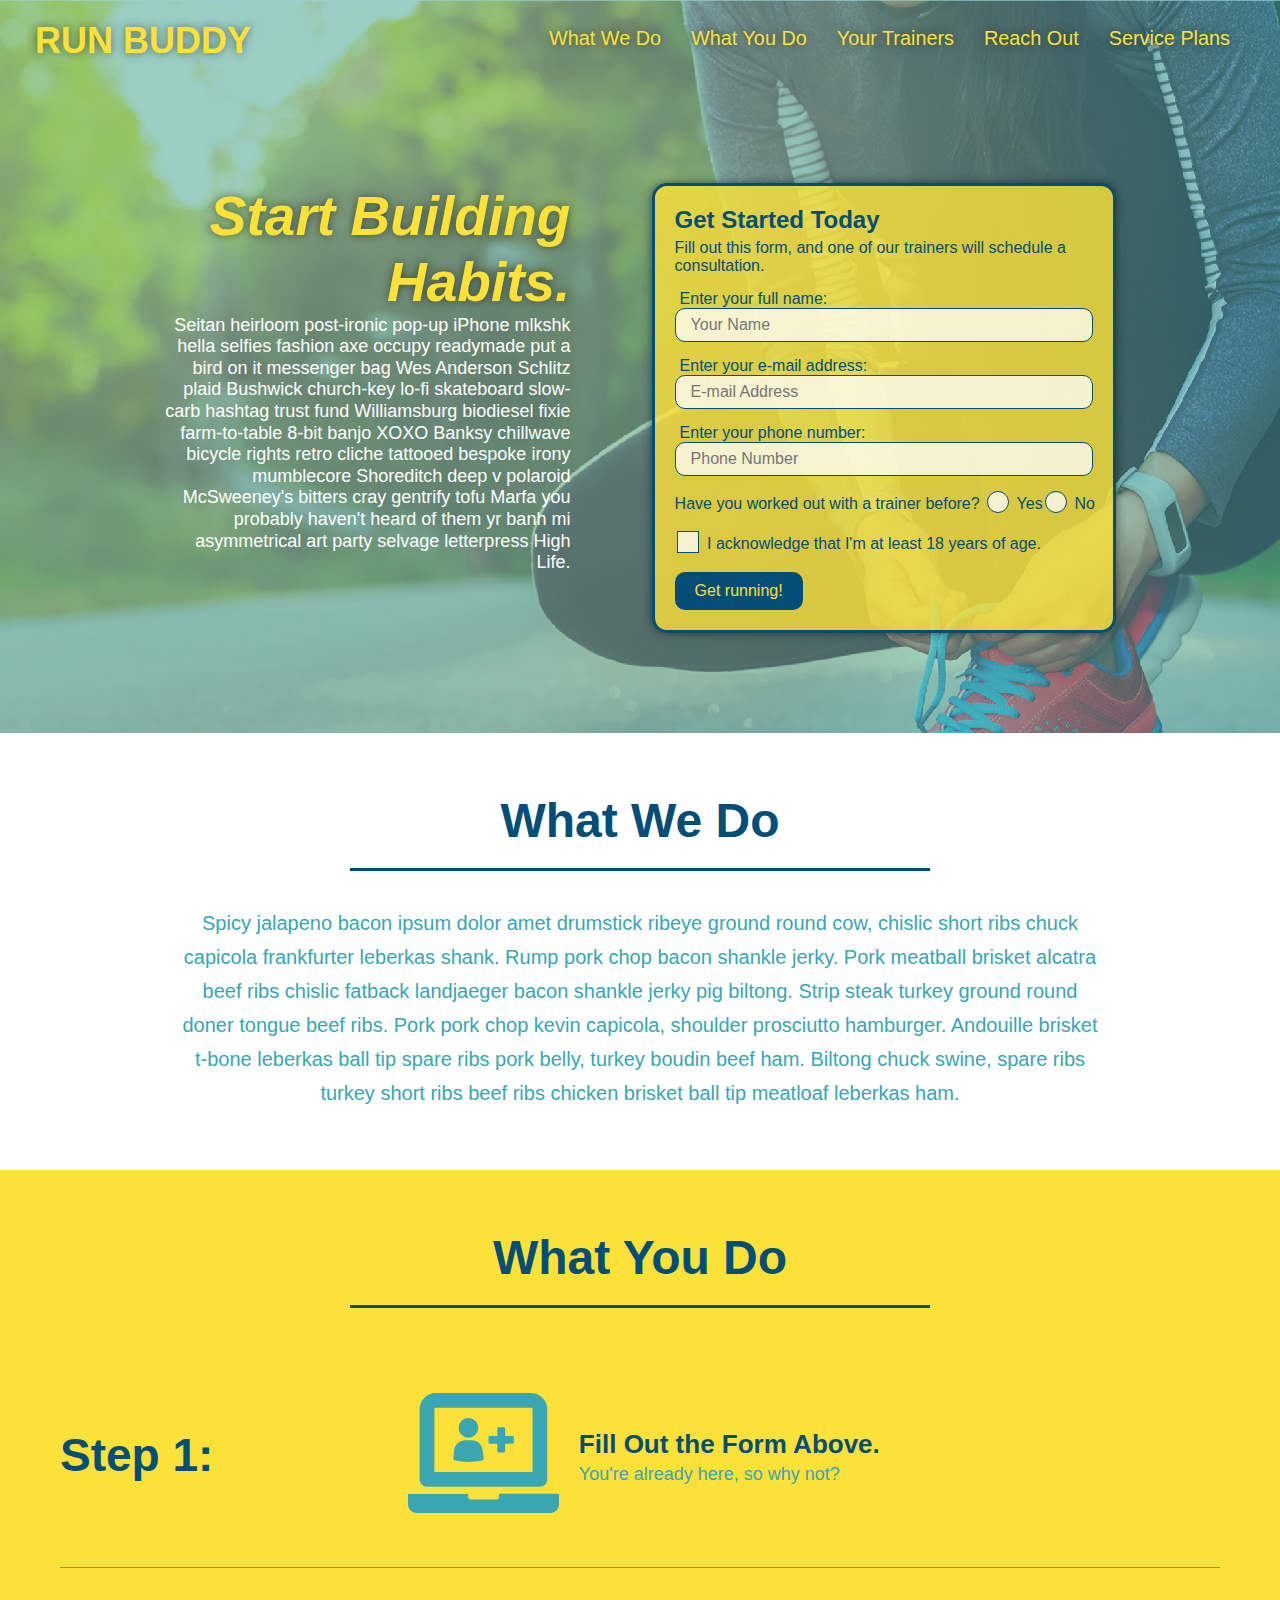
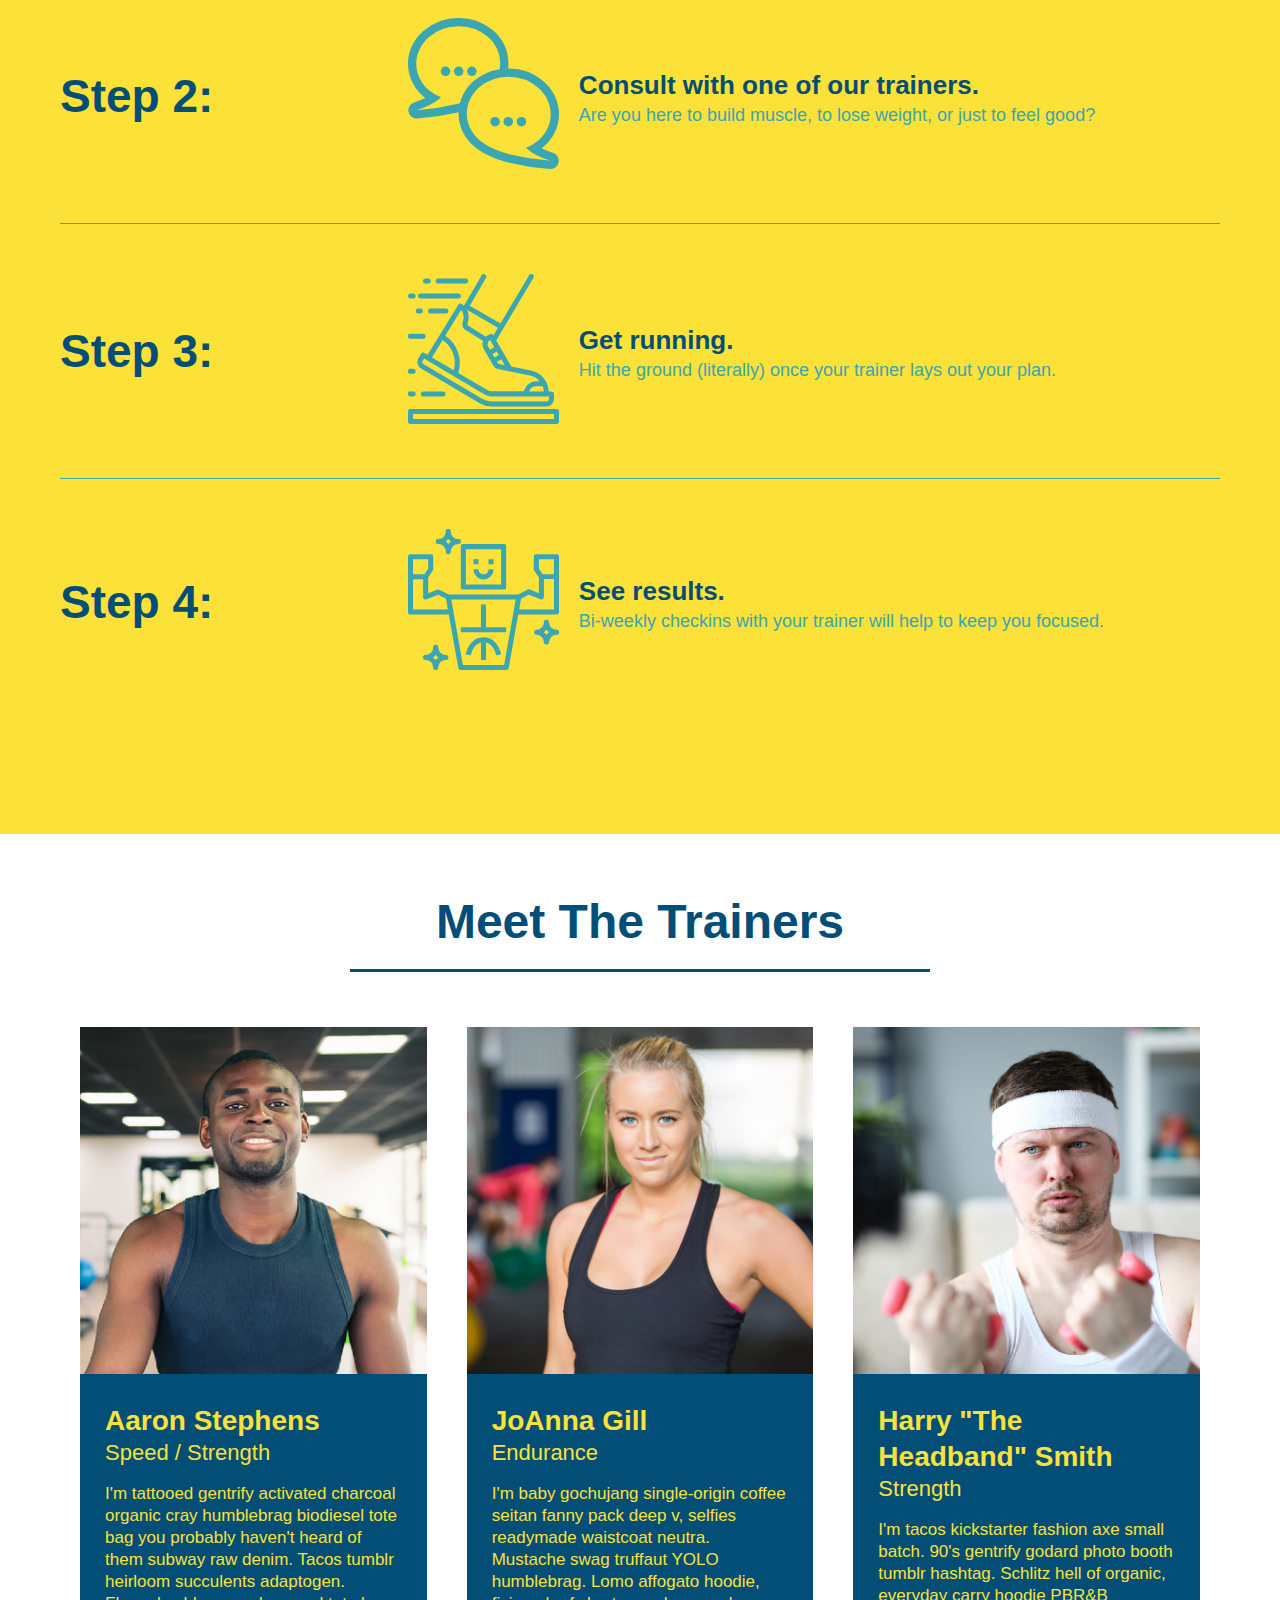
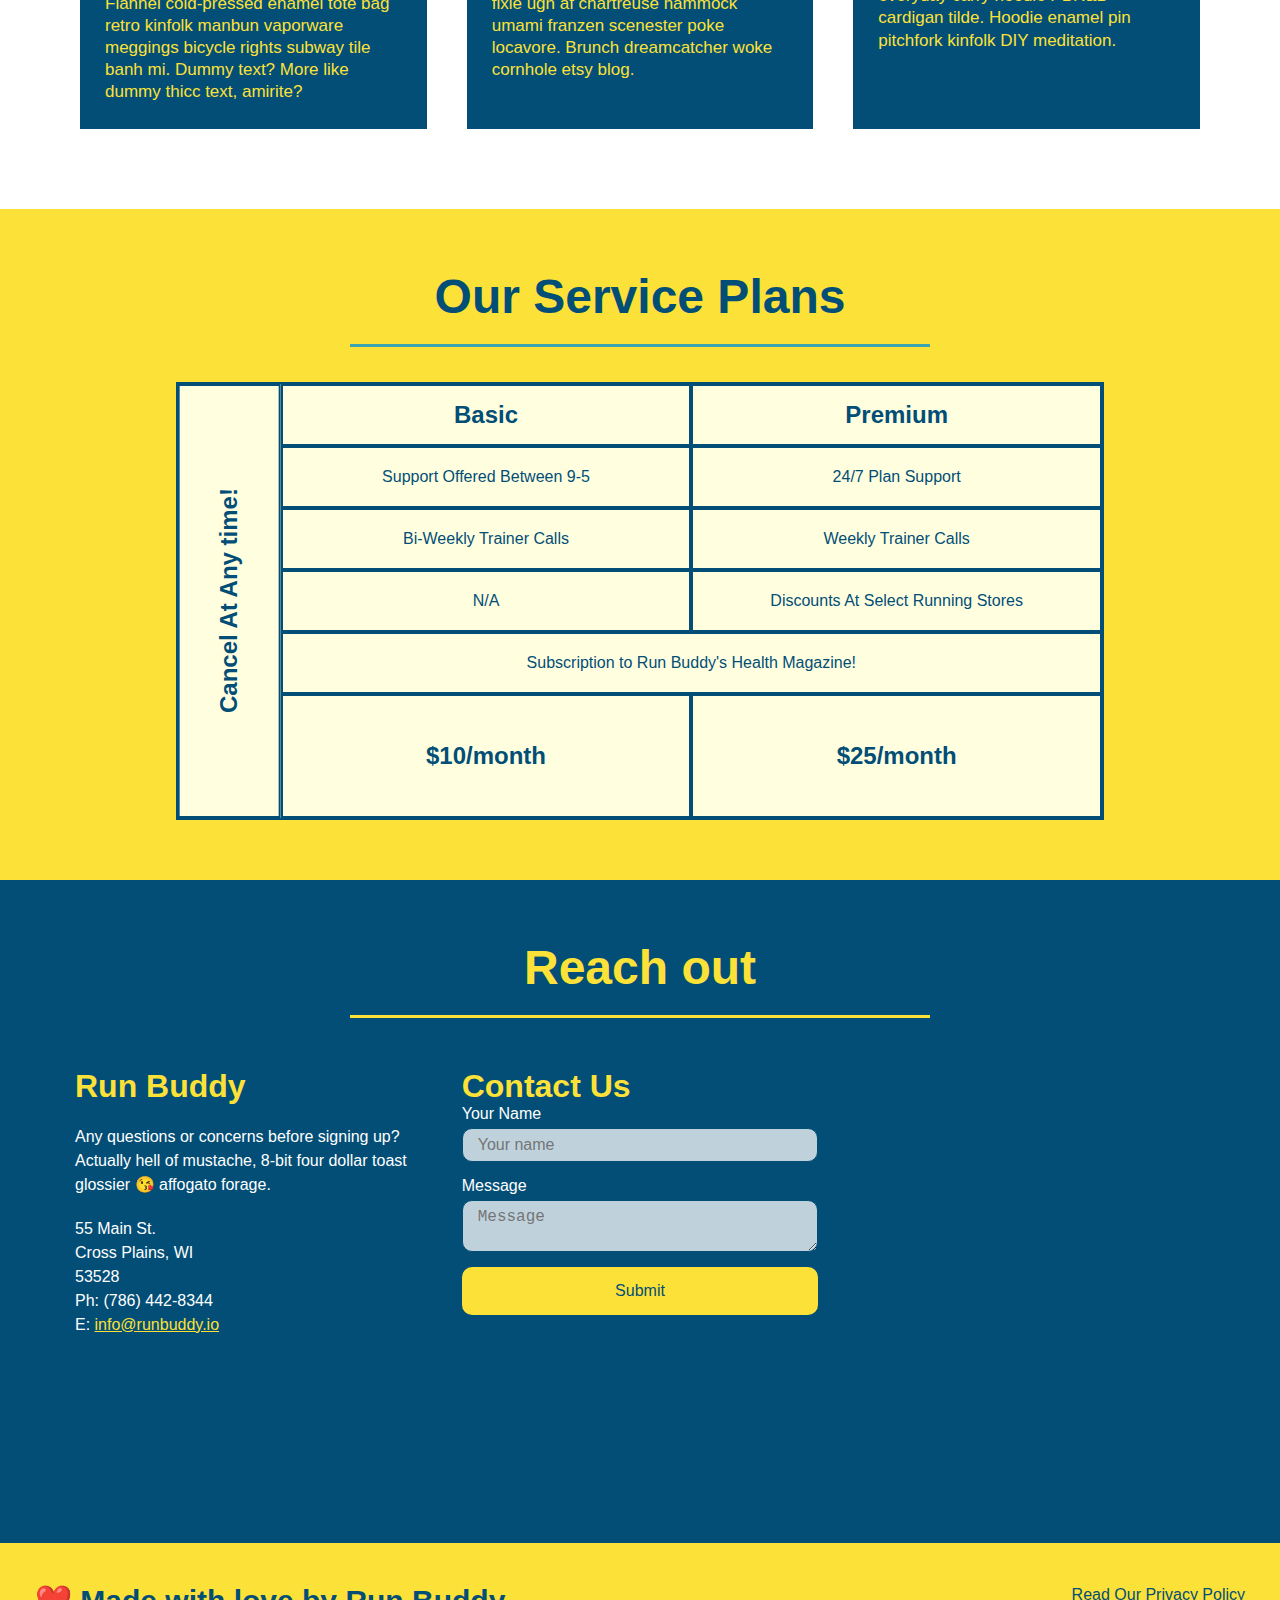
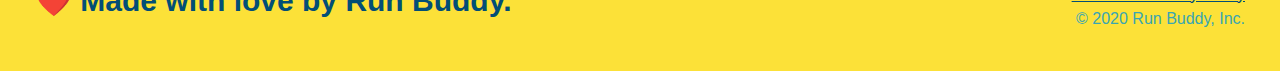
<file: index.html>
<!DOCTYPE html>
<html lang="en">
    <head>
        <meta charset="UTF-8" />
        <meta name="viewport" content="width=device-width, initial-scale=1.0" />
        <link rel="stylesheet" href="./assets/css/style.css" />
        <title>Run Buddy</title>
        
    </head>
    <body>
        <!--navigation-->
        <header>
            <h1>
                <!--removed the href to get text to appear like the example-->
                <a>RUN BUDDY</a>
            </h1>
            <nav>
                <!--unordered list element-->
                <ul>
                    <!--list item element-->
                    <li>
                    <!--Anchor elelment-->
                        <a href="#what-we-do">What We Do</a>
                    </li>
                    <li>
                        <a href="#what-you-do">What You Do</a>
                    </li>
                    <li>
                        <a href="#your-trainers">Your Trainers</a>
                    </li>
                    <li>
                        <a href="#reach-out">Reach Out</a>
                    </li>
                    <li>
                        <a href="#service-plans">Service Plans</a>
                    </li>
                </ul>
            </nav>
        </header>
        <!--hero/jumbotron-->
        <section class="hero">
            <div class="hero-cta">
                <h2>Start Building Habits.</h2>
                    <p>
                        Seitan heirloom post-ironic pop-up iPhone mlkshk hella selfies fashion axe occupy readymade put a bird on it
                        messenger bag Wes Anderson Schlitz plaid Bushwick church-key lo-fi skateboard slow-carb hashtag trust fund
                        Williamsburg biodiesel fixie farm-to-table 8-bit banjo XOXO Banksy chillwave bicycle rights retro cliche
                        tattooed bespoke irony mumblecore Shoreditch deep v polaroid McSweeney's bitters cray gentrify tofu Marfa you
                        probably haven't heard of them yr banh mi asymmetrical art party selvage letterpress High Life.
                    </p>
            </div>
            <div class="hero-form">
                <h3>Get Started Today</h3>
                <p>Fill out this form, and one of our trainers will schedule a consultation.</p>
                <form>
                    <!--webform to enter name, e-mail, and phone-->
                    <label for="name">Enter your full name:</label>
                    <input type="text" placeholder="Your Name" name="name" id="name" class="form-input" />
                    <label for="email">Enter your e-mail address:</label>
                    <input type="email" placeholder="E-mail Address" name="email" id="email" class="form-input" />
                    <label for="phone">Enter your phone number:</label>
                    <input type="tel" placeholder="Phone Number" name="phone" id="phone" class="form-input" />
                        <!--add radio buttons to confirm user's worked with a trainer or not-->
                    <p>
                        Have you worked out with a trainer before?
                        <!--adding span elements to introduce stylized CSS radio buttons-->
                        <span class="radio-wrapper">
                            <input type="radio" name="trainer-confirm" id="trainer-yes" />
                            <label for="trainer-yes">Yes</label>
                        </span>
                        <!--adding span elements to introduce stylized CSS radio buttons-->
                        <span class="radio-wrapper">
                            <input type="radio" name="trainer-confirm" id="trainer-no" />
                            <label for="trainer-no">No</label>
                        </span>
                    </p>
                        <!--add a checkbox for user to confirm age-->
                    <p>
                        <span class="checkbox-wrapper">
                            <input type="checkbox" name="age-confirm" id="confirm" />
                            <label for="confirm">I acknowledge that I'm at least 18 years of age.</label>
                        </span>
                    </p>
                    <!--add a button-->
                    <button type="submit">
                        Get running!
                    </button>
                </form>
            </div>
        </section>
        <!--"What we do" section-->
        <section id="what-we-do" class="intro">
            <!--wrap every h2 with class of "section-title" with a div of class="flex-row"-->
            <div class="flex-row">
                <h2 class="section-title primary border">What We Do</h2>
            </div>
                <div class="flex-row">   
                    <p>
                        Spicy jalapeno bacon ipsum dolor amet drumstick ribeye ground round cow, chislic short ribs chuck capicola frankfurter leberkas shank. Rump pork chop bacon shankle jerky. Pork meatball brisket alcatra beef ribs chislic fatback landjaeger bacon shankle jerky pig biltong. Strip steak turkey ground round doner tongue beef ribs. Pork pork chop kevin capicola, shoulder prosciutto hamburger. Andouille brisket t-bone leberkas ball tip spare ribs pork belly, turkey boudin beef ham. Biltong chuck swine, spare ribs turkey short ribs beef ribs chicken brisket ball tip meatloaf leberkas ham.
                    </p>
                </div>
        </section>
        <!--"What you do" section-->
        <section id="what-you-do" class="steps">
            <div class="flex-row"> 
                <h2 class="section-title secondary border">What You Do</h2>
            </div>
            <div class="step">
                <h3>Step 1:</h3>
                <div class="step-info">
                    <div class="step-img">
                        <!--XML image element-->
                        <img src="./assets/images/step-1.svg" alt="" />
                    </div>
                    <div class="step-text">
                        <h4>Fill Out the Form Above.</h4>
                        <p>You're already here, so why not?</p>
                    </div>
                </div>
            </div>

            <div class="step">
                <h3>Step 2:</h3>
                <div class="step-info">
                    <div class="step-img">
                        <img src="./assets/images/step-2.svg" alt="" />
                    </div>
                    <div class="step-text">
                        <h4>Consult with one of our trainers.</h4>
                        <p>Are you here to build muscle, to lose weight, or just to feel good?</p>
                    </div>
                </div>
            </div>
            <div class="step">
                <h3>Step 3:</h3>
                <div class="step-info">
                    <div class="step-img">
                        <img src="./assets/images/step-3.svg" alt="" />
                    </div>
                    <div class="step-text">
                        <h4>Get running.</h4>
                        <p>Hit the ground (literally) once your trainer lays out your plan.</p>
                    </div>
                </div>
            </div>

            <div class="step">
                <h3>Step 4:</h3>
                <div class="step-info">
                    <div class="step-img">
                        <img src="./assets/images/step-4.svg" alt="" />
                    </div>
                    <div class="step-text">       
                        <h4>See results.</h4>
                        <p>Bi-weekly checkins with your trainer will help to keep you focused.</p>
                    </div>
                </div>
            </div>
        </section>
        <!--"meet the trainers" section-->
        <section id="your-trainers">
            <!--wrapping an h2 with div of class "flex-row"-->
            <div class="flex-row">
                <h2 class="section-title primary border">
                    Meet The Trainers
                </h2>
            </div>

            <div class="trainers">
                <article class="trainer">
                    <!--<div class="trainer-img">-->
                        <img src="./assets/images/trainer-1.jpg" alt="Aaron Stephens in his workout clothes, ready to pump iron" />
                            <div class="trainer-bio">
                                <h3 class="trainer-name">Aaron Stephens</h3>
                                    <h4 class="trainer-role">Speed / Strength</h4>
                                <!--<div class="flex-row">placing in brackets at 2.2.10-->
                                        <p>
                                            I'm tattooed gentrify activated charcoal organic cray humblebrag biodiesel tote bag you probably haven't heard of them subway raw denim. Tacos tumblr heirloom succulents adaptogen. Flannel cold-pressed enamel tote bag retro kinfolk manbun vaporware meggings bicycle rights subway tile banh mi. Dummy text? More like dummy thicc text, amirite?
                                        </p>
                                <!--</div>-->
                            </div>
                    <!--</div>-->
                </article>

                <article class="trainer">
                    <!--<div class="trainer-img">-->
                        <img src="./assets/images/trainer-2.jpg" alt="JoAnna Gill cooling off after a workout" />
                            <div class="trainer-bio">
                                <h3 class="trainer-name">JoAnna Gill</h3>
                                    <h4 class="trainer-role">Endurance</h4>
                                <!--<div class="flex-row"> placing in brackets at 2.2.10-->
                                        <p>
                                            I'm baby gochujang single-origin coffee seitan fanny pack deep v, selfies readymade waistcoat neutra. Mustache swag truffaut YOLO humblebrag. Lomo affogato hoodie, fixie ugh af chartreuse hammock umami franzen scenester poke locavore. Brunch dreamcatcher woke cornhole etsy blog.
                                        </p>
                                <!--</div>-->
                            </div>
                    <!--</div>-->
                </article>

                <article class="trainer">
                    <!--<div class="trainer-img">-->
                        <img src="./assets/images/trainer-3.jpg" alt="Harry Weiner wearing a headband and lifting comically small pink weights" />
                            <div class="trainer-bio">
                                <h3 class="trainer-name">Harry "The Headband" Smith</h3>
                                    <h4 class="trainer-role">Strength</h4>
                                <!--<div class="flex-row"> placing in brackets at 2.2.10-->
                                        <p>
                                            I'm tacos kickstarter fashion axe small batch. 90's gentrify godard photo booth tumblr hashtag. Schlitz hell of organic, everyday carry hoodie PBR&B cardigan tilde. Hoodie enamel pin pitchfork kinfolk DIY meditation.
                                        </p>
                                <!--</div>-->
                            </div>
                    <!--</div>-->
                </article>
            </div>
        </section>
        <!--CSS grid container-->
        <section id="service-plans" class="services">
            <h2 class="section-title secondary-border">
                Our Service Plans
            </h2>
            <div class="service-grid-wrapper">
                <div class="service-grid-container">
 
                    <!-- service grid items-->
                    <div class="service-grid-item grid-head basic">
                        Basic
                    </div>
                    <div class="service-grid-item grid-head premium">
                        Premium
                    </div>

                    <!--body-->
                    <div class="service-grid-item basic">
                        Support Offered Between 9-5
                    </div>

                    <div class="service-grid-item premium">
                        24/7 Plan Support
                    </div>

                    <div class="service-grid-item basic">
                        Bi-Weekly Trainer Calls
                    </div>

                    <div class="service-grid-item premium">
                        Weekly Trainer Calls
                    </div>

                    <div class="service-grid-item basic">
                        N/A
                    </div>

                    <div class="service-grid-item premium">
                        Discounts At Select Running Stores
                    </div>

                    <div class="service-grid-item both">
                        Subscription to Run Buddy's Health Magazine!
                    </div>

                    <div class="service-grid-item grid-price basic">
                        $10/month
                    </div>

                    <div class="service-grid-item grid-price premium">
                        $25/month
                    </div>

                    <div class="service-grid-item cancel">
                        Cancel At Any time!
                    </div>

                </div> <!-- div service-grid-container-->
            </div> <!-- div service-grid-wrapper-->
        </section>
        <!--"reach out" section-->
        <section id="reach-out" class="contact">
            <div class="flex-row">
                <h2 class="section-title secondary border">Reach out</h2>
            </div>
                <div class="contact-info">
                    <div>
                        <h3>Run Buddy</h3>
                            <p>
                                Any questions or concerns before signing up?
                                <br />
                                Actually hell of mustache, 8-bit four dollar toast glossier 😘 affogato forage.
                            </p>
                        <address>
                            55 Main St. <br/>
                            Cross Plains, WI <br/>
                            53528<br/>
                            Ph: (786) 442-8344<br/>
                            E: <a href="mailto:info@runbuddy.io">info@runbuddy.io</a>
                        </address>

                    </div>

                    <div class="contact-form">
                        <h3>Contact Us</h3>
                            <form>
                                <label for="contact-name">Your Name</label>
                                <input type="text" id="contact-name" placeholder="Your name" />

                                <label for="contact-message">Message</label>
                                <textarea id="contact-message" placeholder="Message"></textarea>

                                <button type="submit">Submit</button>
                            </form>
                    </div>
                    <iframe src="https://www.google.com/maps/embed?pb=!1m18!1m12!1m3!1d11650.055648184427!2d-89.64901536038666!3d43.114729266293374!2m3!1f0!2f0!3f0!3m2!1i1024!2i768!4f13.1!3m3!1m2!1s0x8807a140c096d795%3A0xaa0d0dd9fd010145!2s2607%20Eller%20St%2C%20Cross%20Plains%2C%20WI%2053528!5e0!3m2!1sen!2sus!4v1589676669148!5m2!1sen!2sus" width="400" height="400" frameborder="0" style="border:0;" allowfullscreen="" ></iframe>
                </div>
            </div>
            
        </section>
        <!--footer-->
        <footer>
        <h2>❤️ Made with love by Run Buddy.</h2>
        <div>
            <!--added "#" as a placeholder for Privacy Policy-->
            <a href="#">Read Our Privacy Policy</a><br />
            <!--added &copy as an html entity to disply copyright symbol-->
            &copy; 2020 Run Buddy, Inc.
        </div>
        </footer>
    </body>
</html>
</file>
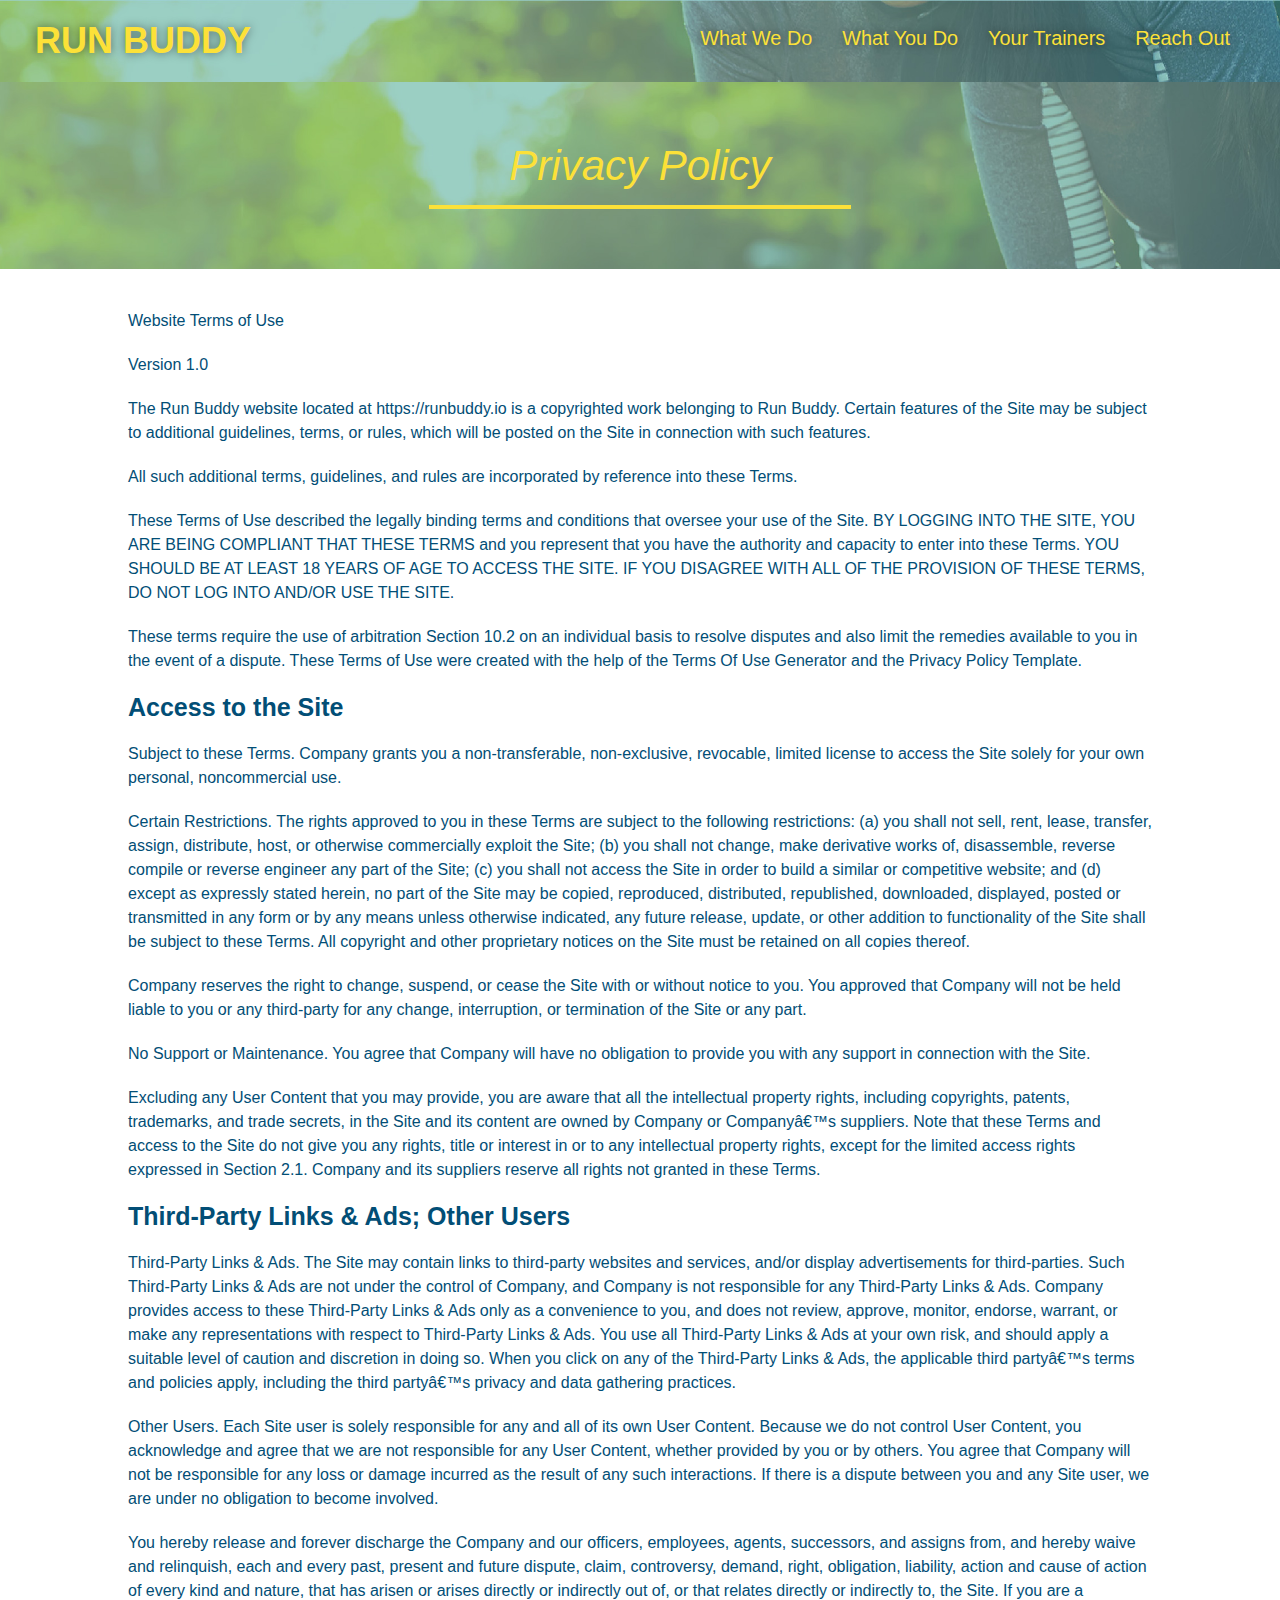
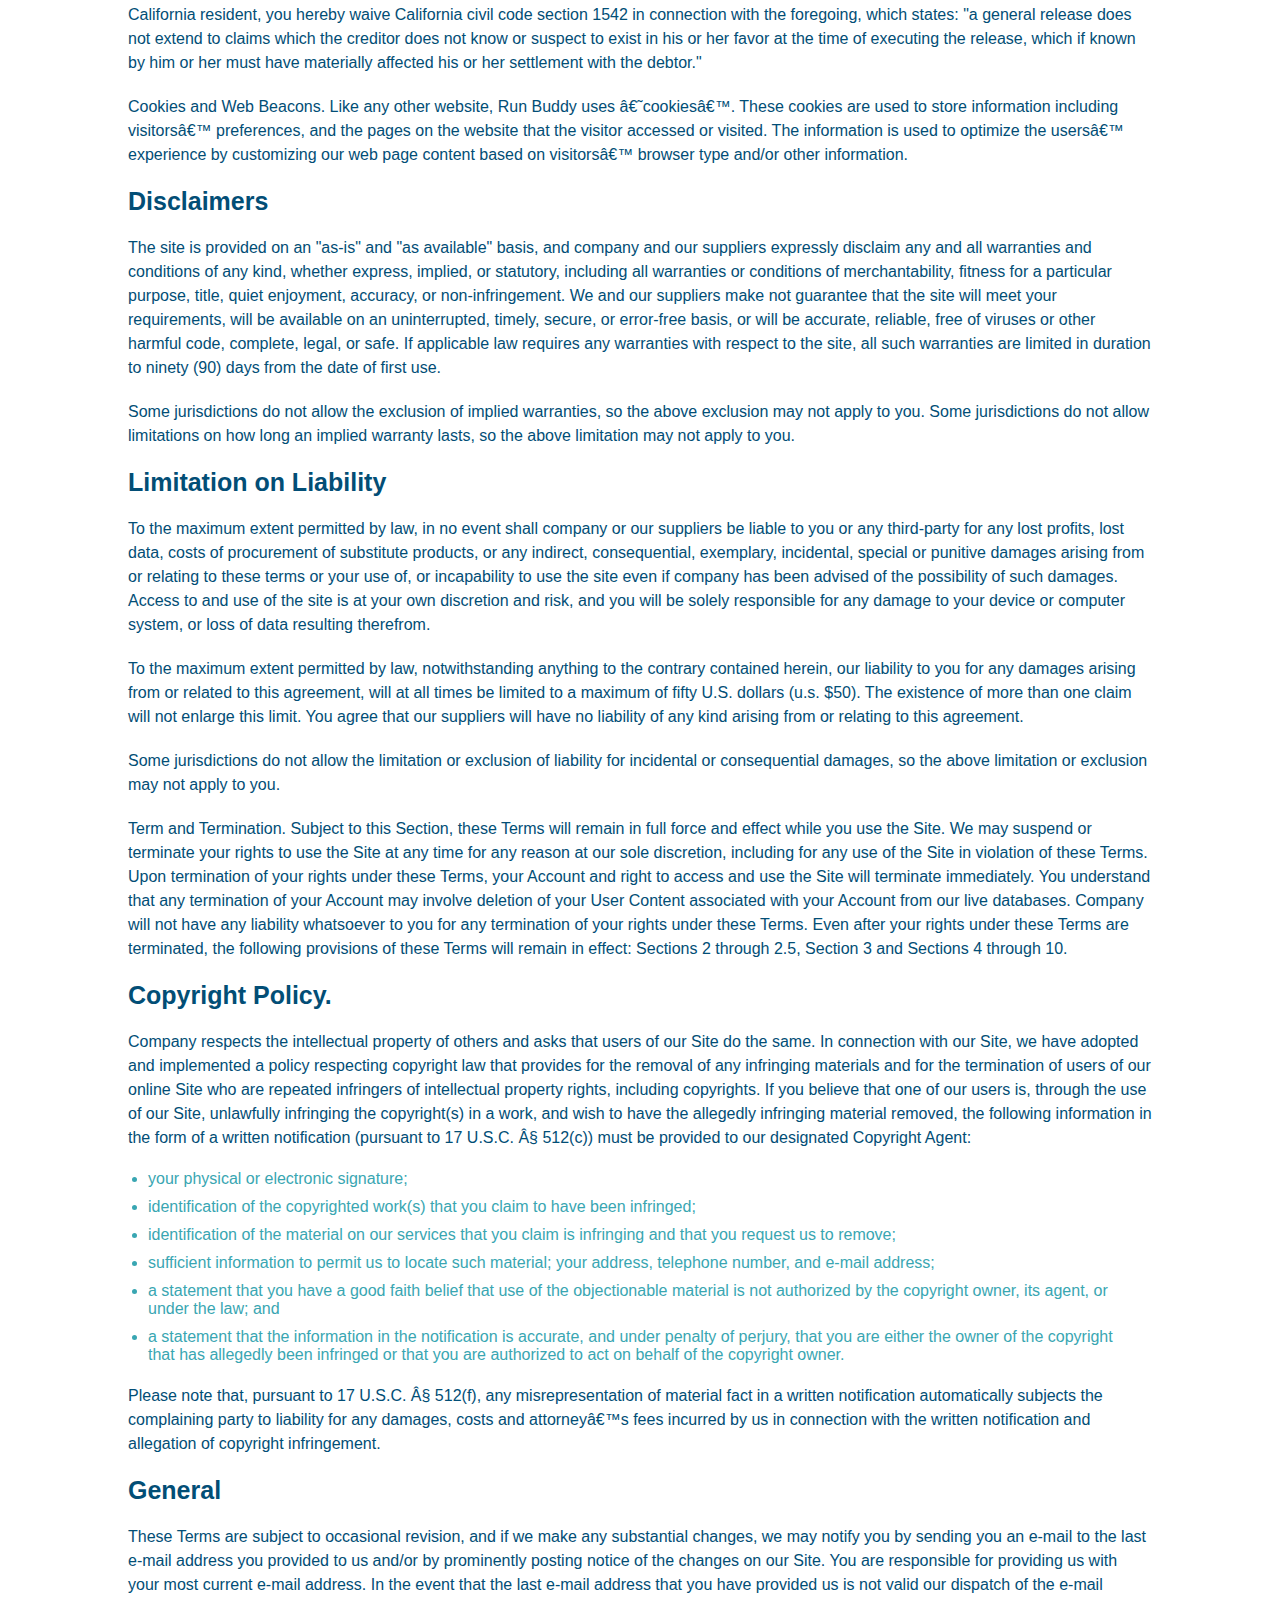
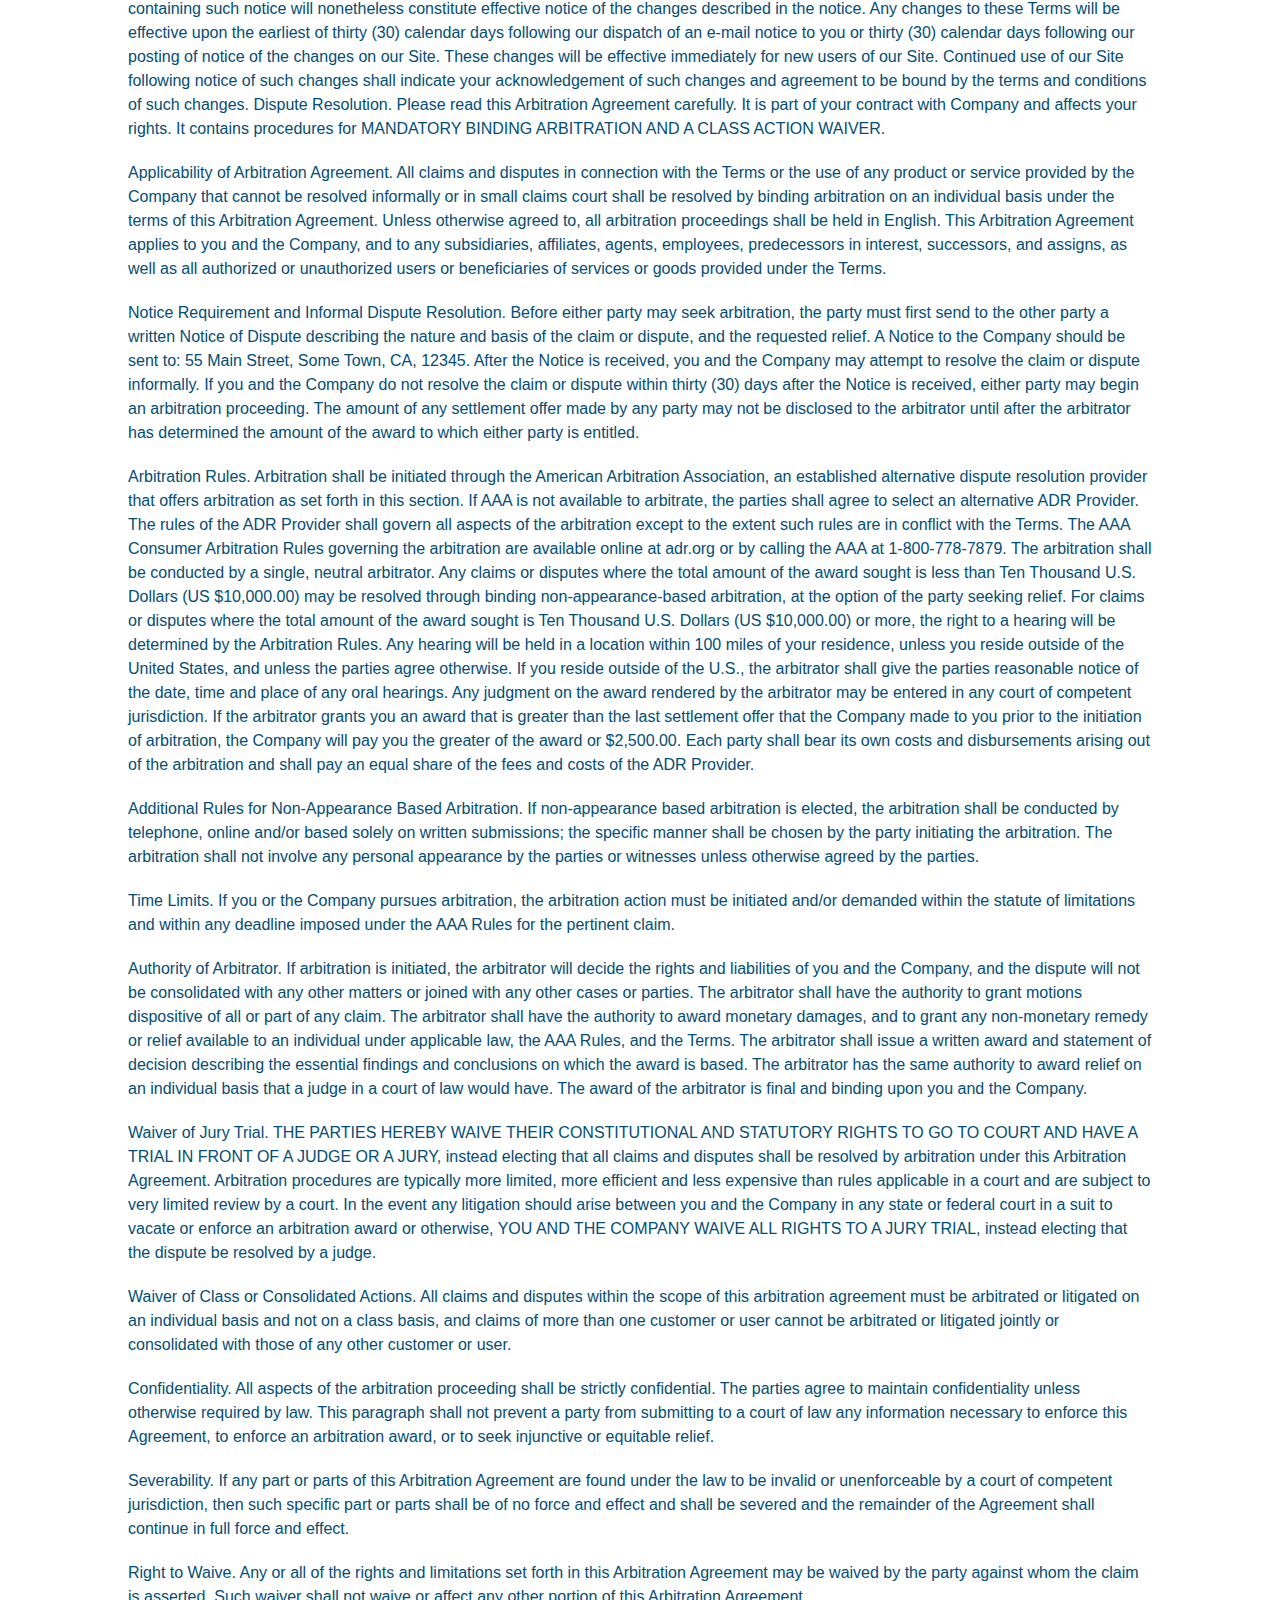
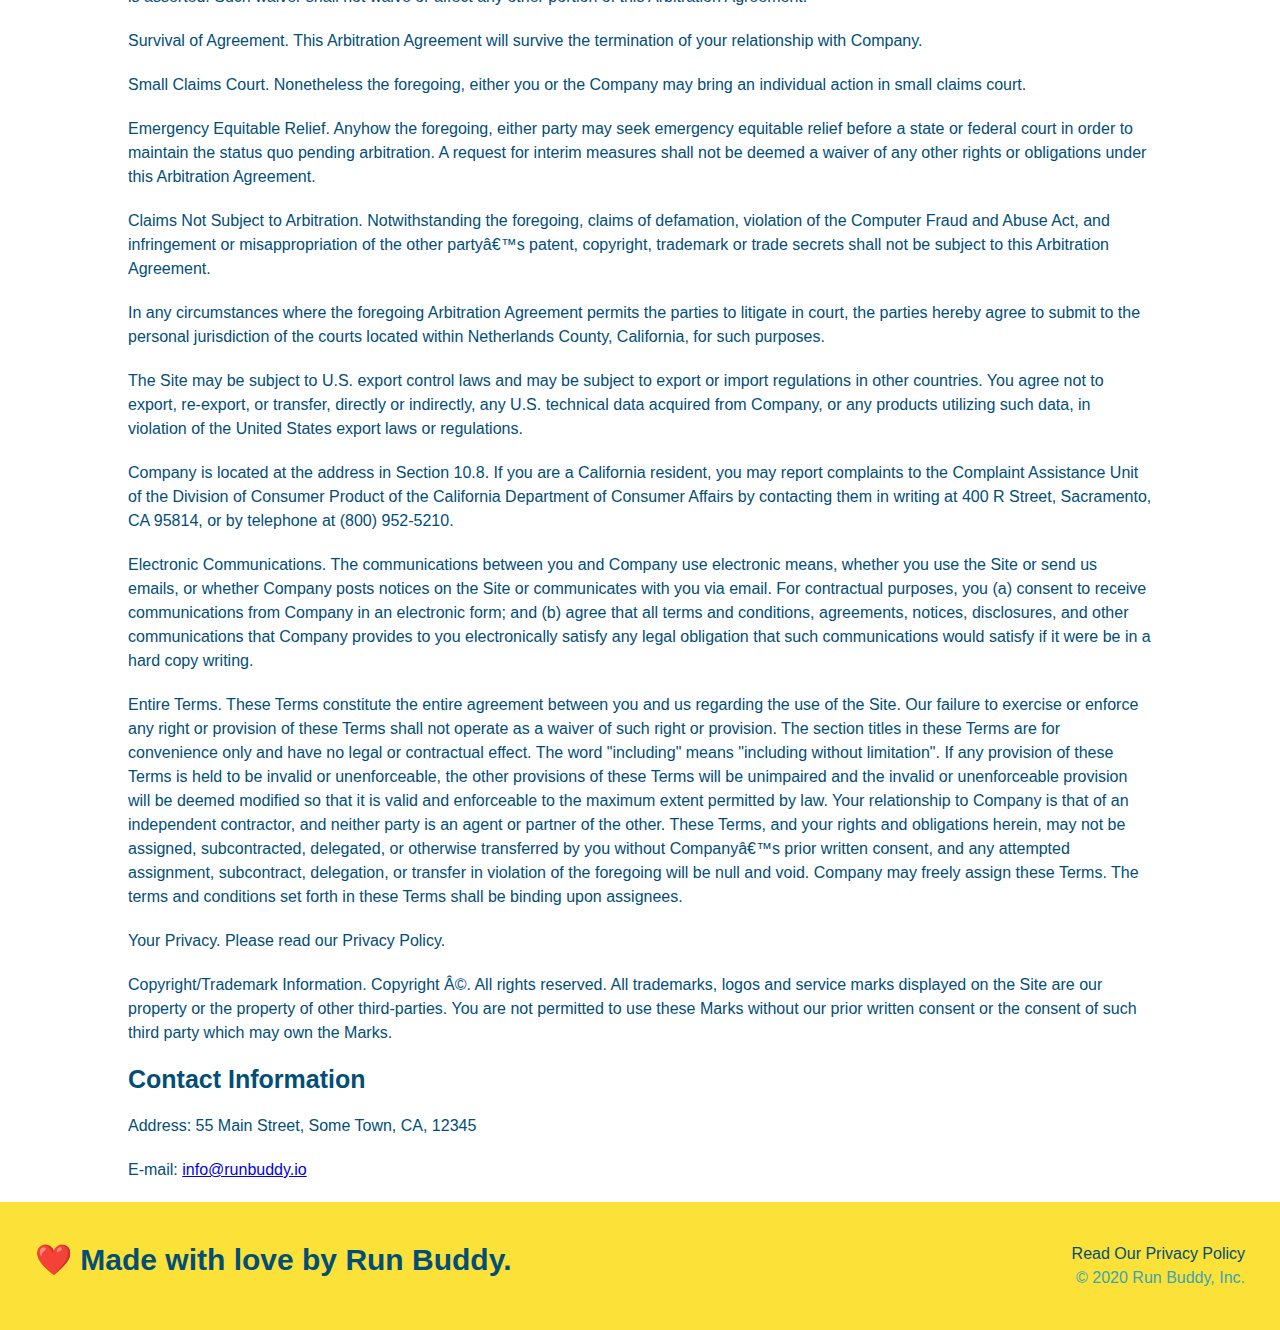
<file: privacy-policy.html>
<!DOCTYPE html>
<html lang="en">
    <head>
        <meta charset="UTF-8" />
        <meta name="viewport" content="width=device-width, initial-scale=1.0" />
        <link rel="stylesheet" href="./assets/css/style.css" />
        <link rel="stylesheet" href="./assets/css/secondary-styles.css" />
        <title>Privacy Policy - Run Buddy</title>
    </head>
    <body>
        <header>
            <h1>
                <!--removed the href to get text to appear like the example-->
                <a>RUN BUDDY</a>
            </h1>
            <nav>
                <!--unordered list element-->
                <ul>
                    <!--list item element-->
                    <li>
                    <!--Anchor elelment-->
                        <a href="./index.html#what-we-do">What We Do</a>
                    </li>
                    <li>
                        <a href="./index.html#what-you-do">What You Do</a>
                    </li>
                    <li>
                        <a href="./index.html#your-trainers">Your Trainers</a>
                    </li>
                    <li>
                        <a href="./index.html#reach-out">Reach Out</a>
                    </li>
                </ul>
            </nav>
        </header>
        <section class="hero">
            <h2 class="page-title">
                Privacy Policy
            </h2>
        </section>
        <article class="secondary-content">

            <p>
                Website Terms of Use
            </p>

            <p>
                Version 1.0
            </p>

            <p>
                The Run Buddy website located at https://runbuddy.io is a copyrighted work belonging to Run Buddy. Certain
                features of the Site may be subject to additional guidelines, terms, or rules, which will be posted on the Site
                in connection with such features.
            </p>

            <p>
                All such additional terms, guidelines, and rules are incorporated by reference into these Terms.
            </p>

            <p>
                These Terms of Use described the legally binding terms and conditions that oversee your use of the Site. BY
                LOGGING INTO THE SITE, YOU ARE BEING COMPLIANT THAT THESE TERMS and you represent that you have the authority
                and capacity to enter into these Terms. YOU SHOULD BE AT LEAST 18 YEARS OF AGE TO ACCESS THE SITE. IF YOU
                DISAGREE WITH ALL OF THE PROVISION OF THESE TERMS, DO NOT LOG INTO AND/OR USE THE SITE.
            </p>

            <p>
                These terms require the use of arbitration Section 10.2 on an individual basis to resolve disputes and also
                limit the remedies available to you in the event of a dispute. These Terms of Use were created with the help of
                the Terms Of Use Generator and the Privacy Policy Template.
            </p>

            <h3>
                Access to the Site
            </h3>

            <p>
                Subject to these Terms. Company grants you a non-transferable, non-exclusive, revocable, limited license to
                access the Site solely for your own personal, noncommercial use.
            </p>

            <p>
                Certain Restrictions. The rights approved to you in these Terms are subject to the following restrictions: (a)
                you shall not sell, rent, lease, transfer, assign, distribute, host, or otherwise commercially exploit the Site;
                (b) you shall not change, make derivative works of, disassemble, reverse compile or reverse engineer any part of
                the Site; (c) you shall not access the Site in order to build a similar or competitive website; and (d) except
                as expressly stated herein, no part of the Site may be copied, reproduced, distributed, republished, downloaded,
                displayed, posted or transmitted in any form or by any means unless otherwise indicated, any future release,
                update, or other addition to functionality of the Site shall be subject to these Terms. All copyright and other
                proprietary notices on the Site must be retained on all copies thereof.
            </p>

            <p>
                Company reserves the right to change, suspend, or cease the Site with or without notice to you. You approved
                that Company will not be held liable to you or any third-party for any change, interruption, or termination of
                the Site or any part.
            </p>

            <p>
                No Support or Maintenance. You agree that Company will have no obligation to provide you with any support in
                connection with the Site.
            </p>

            <p>
                Excluding any User Content that you may provide, you are aware that all the intellectual property rights,
                including copyrights, patents, trademarks, and trade secrets, in the Site and its content are owned by Company
                or Companyâ€™s suppliers. Note that these Terms and access to the Site do not give you any rights, title or
                interest in or to any intellectual property rights, except for the limited access rights expressed in Section
                2.1. Company and its suppliers reserve all rights not granted in these Terms.
            </p>

            <h3>
            Third-Party Links & Ads; Other Users
            </h3>

            <p>
                Third-Party Links & Ads. The Site may contain links to third-party websites and services, and/or display
                advertisements for third-parties. Such Third-Party Links & Ads are not under the control of Company, and Company
                is not responsible for any Third-Party Links & Ads. Company provides access to these Third-Party Links & Ads
                only as a convenience to you, and does not review, approve, monitor, endorse, warrant, or make any
                representations with respect to Third-Party Links & Ads. You use all Third-Party Links & Ads at your own risk,
                and should apply a suitable level of caution and discretion in doing so. When you click on any of the
                Third-Party Links & Ads, the applicable third partyâ€™s terms and policies apply, including the third partyâ€™s
                privacy and data gathering practices.
            </p>

            <p>
                Other Users. Each Site user is solely responsible for any and all of its own User Content. Because we do not
                control User Content, you acknowledge and agree that we are not responsible for any User Content, whether
                provided by you or by others. You agree that Company will not be responsible for any loss or damage incurred as
                the result of any such interactions. If there is a dispute between you and any Site user, we are under no
                obligation to become involved.
            </p>

            <p>
                You hereby release and forever discharge the Company and our officers, employees, agents, successors, and
                assigns from, and hereby waive and relinquish, each and every past, present and future dispute, claim,
                controversy, demand, right, obligation, liability, action and cause of action of every kind and nature, that has
                arisen or arises directly or indirectly out of, or that relates directly or indirectly to, the Site. If you are
                a California resident, you hereby waive California civil code section 1542 in connection with the foregoing,
                which states: "a general release does not extend to claims which the creditor does not know or suspect to exist
                in his or her favor at the time of executing the release, which if known by him or her must have materially
                affected his or her settlement with the debtor."
            </p>

            <p>
                Cookies and Web Beacons. Like any other website, Run Buddy uses â€˜cookiesâ€™. These cookies are used to store
                information including visitorsâ€™ preferences, and the pages on the website that the visitor accessed or visited.
                The information is used to optimize the usersâ€™ experience by customizing our web page content based on visitorsâ€™
                browser type and/or other information.
            </p>

            <h3>
                Disclaimers
            </h3>

            <p>
                The site is provided on an "as-is" and "as available" basis, and company and our suppliers expressly disclaim
                any and all warranties and conditions of any kind, whether express, implied, or statutory, including all
                warranties or conditions of merchantability, fitness for a particular purpose, title, quiet enjoyment, accuracy,
                or non-infringement. We and our suppliers make not guarantee that the site will meet your requirements, will be
                available on an uninterrupted, timely, secure, or error-free basis, or will be accurate, reliable, free of
                viruses or other harmful code, complete, legal, or safe. If applicable law requires any warranties with respect
                to the site, all such warranties are limited in duration to ninety (90) days from the date of first use.
            </p>

            <p>
                Some jurisdictions do not allow the exclusion of implied warranties, so the above exclusion may not apply to
                you. Some jurisdictions do not allow limitations on how long an implied warranty lasts, so the above limitation
                may not apply to you.
            </p>

            <h3>
                Limitation on Liability
            </h3>

      <p>
        To the maximum extent permitted by law, in no event shall company or our suppliers be liable to you or any
        third-party for any lost profits, lost data, costs of procurement of substitute products, or any indirect,
        consequential, exemplary, incidental, special or punitive damages arising from or relating to these terms or
        your use of, or incapability to use the site even if company has been advised of the possibility of such
        damages. Access to and use of the site is at your own discretion and risk, and you will be solely responsible
        for any damage to your device or computer system, or loss of data resulting therefrom.
      </p>

      <p>
        To the maximum extent permitted by law, notwithstanding anything to the contrary contained herein, our liability
        to you for any damages arising from or related to this agreement, will at all times be limited to a maximum of
        fifty U.S. dollars (u.s. $50). The existence of more than one claim will not enlarge this limit. You agree that
        our suppliers will have no liability of any kind arising from or relating to this agreement.
      </p>

      <p>
        Some jurisdictions do not allow the limitation or exclusion of liability for incidental or consequential
        damages, so the above limitation or exclusion may not apply to you.
      </p>

      <p>
        Term and Termination. Subject to this Section, these Terms will remain in full force and effect while you use
        the Site. We may suspend or terminate your rights to use the Site at any time for any reason at our sole
        discretion, including for any use of the Site in violation of these Terms. Upon termination of your rights under
        these Terms, your Account and right to access and use the Site will terminate immediately. You understand that
        any termination of your Account may involve deletion of your User Content associated with your Account from our
        live databases. Company will not have any liability whatsoever to you for any termination of your rights under
        these Terms. Even after your rights under these Terms are terminated, the following provisions of these Terms
        will remain in effect: Sections 2 through 2.5, Section 3 and Sections 4 through 10.
      </p>

      <h3>
        Copyright Policy.
      </h3>

      <p>
        Company respects the intellectual property of others and asks that users of our Site do the same. In connection
        with our Site, we have adopted and implemented a policy respecting copyright law that provides for the removal
        of any infringing materials and for the termination of users of our online Site who are repeated infringers of
        intellectual property rights, including copyrights. If you believe that one of our users is, through the use of
        our Site, unlawfully infringing the copyright(s) in a work, and wish to have the allegedly infringing material
        removed, the following information in the form of a written notification (pursuant to 17 U.S.C. Â§ 512(c)) must
        be provided to our designated Copyright Agent:
      </p>

      <ul>
        <li>
          your physical or electronic signature;
        </li>
        <li>
          identification of the copyrighted work(s) that you claim to have been infringed;
        </li>
        <li>
          identification of the material on our services that you claim is infringing and that you request us to remove;
        </li>
        <li>
          sufficient information to permit us to locate such material; your address, telephone number, and e-mail
          address;
        </li>
        <li>
          a statement that you have a good faith belief that use of the objectionable material is not authorized by the
          copyright owner, its agent, or under the law; and
        </li>
        <li>
          a statement that the information in the notification is accurate, and under penalty of perjury, that you are
          either the owner of the copyright that has allegedly been infringed or that you are authorized to act on
          behalf of the copyright owner.
        </li>
      </ul>

      <p>
        Please note that, pursuant to 17 U.S.C. Â§ 512(f), any misrepresentation of material fact in a written
        notification automatically subjects the complaining party to liability for any damages, costs and attorneyâ€™s
        fees incurred by us in connection with the written notification and allegation of copyright infringement.
      </p>

      <h3>
        General
      </h3>

      <p>
        These Terms are subject to occasional revision, and if we make any substantial changes, we may notify you by
        sending you an e-mail to the last e-mail address you provided to us and/or by prominently posting notice of the
        changes on our Site. You are responsible for providing us with your most current e-mail address. In the event
        that the last e-mail address that you have provided us is not valid our dispatch of the e-mail containing such
        notice will nonetheless constitute effective notice of the changes described in the notice. Any changes to these
        Terms will be effective upon the earliest of thirty (30) calendar days following our dispatch of an e-mail
        notice to you or thirty (30) calendar days following our posting of notice of the changes on our Site. These
        changes will be effective immediately for new users of our Site. Continued use of our Site following notice of
        such changes shall indicate your acknowledgement of such changes and agreement to be bound by the terms and
        conditions of such changes. Dispute Resolution. Please read this Arbitration Agreement carefully. It is part of
        your contract with Company and affects your rights. It contains procedures for MANDATORY BINDING ARBITRATION AND
        A CLASS ACTION WAIVER.
      </p>

      <p>
        Applicability of Arbitration Agreement. All claims and disputes in connection with the Terms or the use of any
        product or service provided by the Company that cannot be resolved informally or in small claims court shall be
        resolved by binding arbitration on an individual basis under the terms of this Arbitration Agreement. Unless
        otherwise agreed to, all arbitration proceedings shall be held in English. This Arbitration Agreement applies to
        you and the Company, and to any subsidiaries, affiliates, agents, employees, predecessors in interest,
        successors, and assigns, as well as all authorized or unauthorized users or beneficiaries of services or goods
        provided under the Terms.
      </p>

      <p>
        Notice Requirement and Informal Dispute Resolution. Before either party may seek arbitration, the party must
        first send to the other party a written Notice of Dispute describing the nature and basis of the claim or
        dispute, and the requested relief. A Notice to the Company should be sent to: 55 Main Street, Some Town, CA,
        12345. After the Notice is received, you and the Company may attempt to resolve the claim or dispute informally.
        If you and the Company do not resolve the claim or dispute within thirty (30) days after the Notice is received,
        either party may begin an arbitration proceeding. The amount of any settlement offer made by any party may not
        be disclosed to the arbitrator until after the arbitrator has determined the amount of the award to which either
        party is entitled.
      </p>

      <p>
        Arbitration Rules. Arbitration shall be initiated through the American Arbitration Association, an established
        alternative dispute resolution provider that offers arbitration as set forth in this section. If AAA is not
        available to arbitrate, the parties shall agree to select an alternative ADR Provider. The rules of the ADR
        Provider shall govern all aspects of the arbitration except to the extent such rules are in conflict with the
        Terms. The AAA Consumer Arbitration Rules governing the arbitration are available online at adr.org or by
        calling the AAA at 1-800-778-7879. The arbitration shall be conducted by a single, neutral arbitrator. Any
        claims or disputes where the total amount of the award sought is less than Ten Thousand U.S. Dollars (US
        $10,000.00) may be resolved through binding non-appearance-based arbitration, at the option of the party seeking
        relief. For claims or disputes where the total amount of the award sought is Ten Thousand U.S. Dollars (US
        $10,000.00) or more, the right to a hearing will be determined by the Arbitration Rules. Any hearing will be
        held in a location within 100 miles of your residence, unless you reside outside of the United States, and
        unless the parties agree otherwise. If you reside outside of the U.S., the arbitrator shall give the parties
        reasonable notice of the date, time and place of any oral hearings. Any judgment on the award rendered by the
        arbitrator may be entered in any court of competent jurisdiction. If the arbitrator grants you an award that is
        greater than the last settlement offer that the Company made to you prior to the initiation of arbitration, the
        Company will pay you the greater of the award or $2,500.00. Each party shall bear its own costs and
        disbursements arising out of the arbitration and shall pay an equal share of the fees and costs of the ADR
        Provider.
      </p>

      <p>
        Additional Rules for Non-Appearance Based Arbitration. If non-appearance based arbitration is elected, the
        arbitration shall be conducted by telephone, online and/or based solely on written submissions; the specific
        manner shall be chosen by the party initiating the arbitration. The arbitration shall not involve any personal
        appearance by the parties or witnesses unless otherwise agreed by the parties.
      </p>

      <p>
        Time Limits. If you or the Company pursues arbitration, the arbitration action must be initiated and/or demanded
        within the statute of limitations and within any deadline imposed under the AAA Rules for the pertinent claim.
      </p>

      <p>
        Authority of Arbitrator. If arbitration is initiated, the arbitrator will decide the rights and liabilities of
        you and the Company, and the dispute will not be consolidated with any other matters or joined with any other
        cases or parties. The arbitrator shall have the authority to grant motions dispositive of all or part of any
        claim. The arbitrator shall have the authority to award monetary damages, and to grant any non-monetary remedy
        or relief available to an individual under applicable law, the AAA Rules, and the Terms. The arbitrator shall
        issue a written award and statement of decision describing the essential findings and conclusions on which the
        award is based. The arbitrator has the same authority to award relief on an individual basis that a judge in a
        court of law would have. The award of the arbitrator is final and binding upon you and the Company.
      </p>

      <p>
        Waiver of Jury Trial. THE PARTIES HEREBY WAIVE THEIR CONSTITUTIONAL AND STATUTORY RIGHTS TO GO TO COURT AND HAVE
        A TRIAL IN FRONT OF A JUDGE OR A JURY, instead electing that all claims and disputes shall be resolved by
        arbitration under this Arbitration Agreement. Arbitration procedures are typically more limited, more efficient
        and less expensive than rules applicable in a court and are subject to very limited review by a court. In the
        event any litigation should arise between you and the Company in any state or federal court in a suit to vacate
        or enforce an arbitration award or otherwise, YOU AND THE COMPANY WAIVE ALL RIGHTS TO A JURY TRIAL, instead
        electing that the dispute be resolved by a judge.
      </p>

      <p>
        Waiver of Class or Consolidated Actions. All claims and disputes within the scope of this arbitration agreement
        must be arbitrated or litigated on an individual basis and not on a class basis, and claims of more than one
        customer or user cannot be arbitrated or litigated jointly or consolidated with those of any other customer or
        user.
      </p>

      <p>
        Confidentiality. All aspects of the arbitration proceeding shall be strictly confidential. The parties agree to
        maintain confidentiality unless otherwise required by law. This paragraph shall not prevent a party from
        submitting to a court of law any information necessary to enforce this Agreement, to enforce an arbitration
        award, or to seek injunctive or equitable relief.
      </p>

      <p>
        Severability. If any part or parts of this Arbitration Agreement are found under the law to be invalid or
        unenforceable by a court of competent jurisdiction, then such specific part or parts shall be of no force and
        effect and shall be severed and the remainder of the Agreement shall continue in full force and effect.
      </p>

      <p>
        Right to Waive. Any or all of the rights and limitations set forth in this Arbitration Agreement may be waived
        by the party against whom the claim is asserted. Such waiver shall not waive or affect any other portion of this
        Arbitration Agreement.
      </p>

      <p>
        Survival of Agreement. This Arbitration Agreement will survive the termination of your relationship with
        Company.
      </p>

      <p>
        Small Claims Court. Nonetheless the foregoing, either you or the Company may bring an individual action in small
        claims court.
      </p>

      <p>
        Emergency Equitable Relief. Anyhow the foregoing, either party may seek emergency equitable relief before a
        state or federal court in order to maintain the status quo pending arbitration. A request for interim measures
        shall not be deemed a waiver of any other rights or obligations under this Arbitration Agreement.
      </p>

      <p>
        Claims Not Subject to Arbitration. Notwithstanding the foregoing, claims of defamation, violation of the
        Computer Fraud and Abuse Act, and infringement or misappropriation of the other partyâ€™s patent, copyright,
        trademark or trade secrets shall not be subject to this Arbitration Agreement.
      </p>

      <p>
        In any circumstances where the foregoing Arbitration Agreement permits the parties to litigate in court, the
        parties hereby agree to submit to the personal jurisdiction of the courts located within Netherlands County,
        California, for such purposes.
      </p>

      <p>
        The Site may be subject to U.S. export control laws and may be subject to export or import regulations in other
        countries. You agree not to export, re-export, or transfer, directly or indirectly, any U.S. technical data
        acquired from Company, or any products utilizing such data, in violation of the United States export laws or
        regulations.
      </p>

      <p>
        Company is located at the address in Section 10.8. If you are a California resident, you may report complaints
        to the Complaint Assistance Unit of the Division of Consumer Product of the California Department of Consumer
        Affairs by contacting them in writing at 400 R Street, Sacramento, CA 95814, or by telephone at (800) 952-5210.
      </p>

      <p>
        Electronic Communications. The communications between you and Company use electronic means, whether you use the
        Site or send us emails, or whether Company posts notices on the Site or communicates with you via email. For
        contractual purposes, you (a) consent to receive communications from Company in an electronic form; and (b)
        agree that all terms and conditions, agreements, notices, disclosures, and other communications that Company
        provides to you electronically satisfy any legal obligation that such communications would satisfy if it were be
        in a hard copy writing.
      </p>

      <p>
        Entire Terms. These Terms constitute the entire agreement between you and us regarding the use of the Site. Our
        failure to exercise or enforce any right or provision of these Terms shall not operate as a waiver of such right
        or provision. The section titles in these Terms are for convenience only and have no legal or contractual
        effect. The word "including" means "including without limitation". If any provision of these Terms is held to be
        invalid or unenforceable, the other provisions of these Terms will be unimpaired and the invalid or
        unenforceable provision will be deemed modified so that it is valid and enforceable to the maximum extent
        permitted by law. Your relationship to Company is that of an independent contractor, and neither party is an
        agent or partner of the other. These Terms, and your rights and obligations herein, may not be assigned,
        subcontracted, delegated, or otherwise transferred by you without Companyâ€™s prior written consent, and any
        attempted assignment, subcontract, delegation, or transfer in violation of the foregoing will be null and void.
        Company may freely assign these Terms. The terms and conditions set forth in these Terms shall be binding upon
        assignees.
      </p>

      <p>
        Your Privacy. Please read our Privacy Policy.
      </p>

      <p>
        Copyright/Trademark Information. Copyright Â©. All rights reserved. All trademarks, logos and service marks
        displayed on the Site are our property or the property of other third-parties. You are not permitted to use
        these Marks without our prior written consent or the consent of such third party which may own the Marks.
      </p>

      <h3>
        Contact Information
      </h3>

      <p>
        Address: 55 Main Street, Some Town, CA, 12345
      </p>

      <p>
        E-mail: <a href="mailto:info@runbuddy.io">info@runbuddy.io</a>
      </p>

        </article>
        <footer>
            <h2>❤️ Made with love by Run Buddy.</h2>
                <div class="footer">
                    <!--added "#" as a placeholder for Privacy Policy-->
                    <a>Read Our Privacy Policy</a><br />
                    <!--added &copy as an html entity to disply copyright symbol-->
                    &copy; 2020 Run Buddy, Inc.
                </div>
        </footer>
    </body>
</html>
</file>
<file: assets/css/style.css>
* {
    margin: 0;
    padding: 0;
    box-sizing: border-box;
}

body {
    color:#39a6b2;
    font-family: Helvetica, Arial, sans-serif;
}

header {
    position: -webkit-sticky;
    position: sticky;
    top: 0;
    padding: 20px 35px;
    background-color:#39a6b2;
    display: flex;
    justify-content: space-between;
    flex-wrap: wrap;
    background-image: url("../images/hero-bg.jpg");
    background-attachment: fixed;
    background-size: cover;
    background-position: 80%;
    z-index: 9999;
}

header h1 {
    font-weight: bold;
    font-size: 36px;
    color: #fce138;
    margin: 0;
    /* text-shadow declarations */
    text-shadow: 0 0 10px rgba(0, 0, 0, 0.5);
}

header a {
    text-decoration: none;
    color: #fce138;
}

header nav {
    margin: 7px 0;
}

header nav ul {
    display: flex;
    flex-wrap: wrap;
    justify-content: space-between;
    align-items: center;
    list-style: none;
}

/*default state */

header nav ul li a {
    padding: 10px 15px;
    font-weight: lighter;
    font-size: 1.55vw;
    /* text-shadow declaration*/
    text-shadow: 0 0 10px rgba(0, 0, 0, 0.5);
}

/* mouse is hovering over link */

header nav ul li a:hover {
    background: #fce138;
    color: #024e76;
    border-radius: 15px;
    text-shadow: none;
}


footer {
    display: flex;
    justify-content: space-between;
    flex-wrap: wrap;
    background: #fce138;
    width: 100%;
    padding: 40px 35px;
}

footer h2 {
    justify-content: space-between;
    color: #024e76;
    font-size: 30px;
    margin: 0;
}

footer div {
    line-height: 1.5;
    text-align: right;
}

footer a {
    color: #024e76;
}

section {
    padding: 60px;
}

/* Hero style start */
.hero {
    display: flex;
    justify-content: center;
    flex-wrap: wrap;
    align-items: flex-start;
    background-image: url("../images/hero-bg.jpg");
    background-attachment: fixed;
    background-size: cover;
    background-position: 80%;
}

.hero-cta {
    width: 35%;
    text-align: right;
    margin: 3.5%;
    color: #fff;
    font-size: 18px;
    line-height: 1.2;
}

.hero-cta h2 {
    font-style: italic;
    font-size: 55px;
    color: #fce138;
    /* text-shadow declarations */
    text-shadow: 0 0 10px rgba(0, 0, 0, 0.5);
}
/* Hero-form style start */
.hero-form {
    border: solid 3px #024e76;
    border-radius: 15px;
    background-color: rgba(252, 225, 56, 0.8);
    padding: 20px;
    color:#024e76;
    width: 40%;
    margin: 3.5%;
    /* text-box shadow */
    box-shadow: 0 0 10px rgba(0, 0, 0, 0.5);
}

.hero-form h3 {
    font-size: 24px;
    margin: 0;
}

.hero-form p {
    margin: 5px 0 15px 0;
}
/* input style start */
.form-input {
    border: 1px solid #024e76;
    border-radius: 10px;
    display: block;
    padding: 7px 15px;
    font-size: 16px;
    color:#024e76;
    width: 100%;
    margin-bottom: 15px;
    background-color: rgba(255,255,255, 0.75);
}

/* form-input focus state */

.form-input:focus {
    background-color: rgba(255,255,255, 1);
    outline: none;
}

/* Stylized radio buttons/checkboxes */

.checkbox-wrapper input, .radio-wrapper input {
    opacity: 0;
}

.checkbox-wrapper label, .radio-wrapper label {
    position: relative;
    left: 10px;
    margin: 10px;
    line-height: 1.6;
}

 /*before being checked */

.checkbox-wrapper label::before, .radio-wrapper label::before {
    content: "";
    height: 20px;
    width: 20px;
    background: rgba(255, 255, 255, 0.75);
    border: 1px solid #024e76;
    position: absolute;
    top: -4px;
    left: -30px;
}

.radio-wrapper label::before {
    border-radius: 50%;
}

/* after being checked */

.checkbox-wrapper label::after {
    content:"";
    height: 6px;
    width: 14px;
    border-left: 2px solid #024e76;
    border-bottom: 2px solid #024e76;
    position: absolute;
    left: -26px;
    top: 1px;
    transform: rotate(-58deg);
}

.radio-wrapper label::after {
    content: "";
    width: 20px;
    height: 20px;
    border-radius: 50%;
    background: #024e76;
    position: absolute;
    left: -29px;
    top: -3px;
    background-image: radial-gradient(circle, #39a6b2, #024e76);
}

.checkbox-wrapper input + label::after, .radio-wrapper input + label::after {
    content: none;
}

.checkbox-wrapper input:checked + label::after, .radio-wrapper input:checked + label::after {
    content:"";
}

/* input style end */

.hero-form label {
    margin: 0 5px;
}

.hero-form button {
    color:#fce138;
    background-color:#024e76;
    border: none;
    border-radius: 10px;
    padding:10px 20px;
    font-size:16px;
}

/* mouse hovering over button */
.hero-form button:hover {
    background-color: #39a6b2;
}

/* Hero style end */

.section-title {
    font-size: 48px;
    color:#024e76;
    border-bottom: 3px solid;
    padding-bottom: 20px;
    text-align: center;
    margin: 0 auto 35px auto;
    width: 50%;
}

.primary-border {
    border-color: #fce138;
}

.secondary-border {
    border-color: #39a6b2;
}

.intro p {
    line-height: 1.7;
    color: #39a6b2;
    width: 80%;
    font-size: 20px;
    margin: 0 auto;
    text-align: center;
}

.steps {
    background: #fce138;
}


.step {
    margin: 50px auto;
    padding-bottom: 50px;
    width: 80;
    display: flex;
    flex-wrap: wrap;
    align-items: center;
    justify-content: space-between;
}

 /* adds class format to all h3 children of steps section*/
.step h3 {
    color:#024e76;
    font-size: 46px;
    flex: 1 30%;
}

.step {
    border-bottom: 1px solid #39a6b2;
}

.step:last-child {
    border-bottom: none;
}

.step-info {
    flex: 2 70%;
    display: flex;
    flex-wrap: wrap;
    align-items: center;
}

.step-img {
    flex: 1 12%;
    margin-right: 20px;
}

.step-img img {
    max-width: 100%;
}

.step-text {
    flex: 12;
}

.step-text h4 {
    font-size: 26px;
    line-height: 1.5;
    color: #024e76;
}

.step-text p {
    color:#39a6b2;
    font-size: 18px;
}

/* Trainer section start */

.trainers {
width: 100%;
    margin: 0 auto;
    display: flex;
    flex-wrap: wrap;
    justify-content: space-around;
}

.trainer {
    margin: 20px;
    background: #024e76;
    color: #fce138;
    flex: 1;
}

.trainer img {
    width: 100%;
}

.trainer-bio {
    padding: 25px;
    line-height: 1.3;
}

.trainer-bio h3 {
    font-size: 28px;
}

.trainer-bio h4 {
    font-weight: lighter;
    font-size: 22px;
    margin-bottom: 15px;
}

  .trainer-bio p {
    font-size: 17px;
}

/* Trainer section end */

.contact {
    background: #024e76;
}

.contact-form button {
    width: 100%;
    border: none;
    border-radius: 10px;
    background: #fce138;
    color: #024e76;
    text-align: center;
    padding: 15px 0;
    font-size: 16px;
}
/* Contact-form button hover */

.contact-form button:hover {
    color: #fce138;
    background: #39a6b2;
}
.contact-form input, .contact-form textarea {
    border: 1px solid #024e76;
    border-radius: 10px;
    background-color: rgba(255,255,255, .75);
    display: block;
    padding: 7px 15px;
    font-size: 16px;
    color: #024e76;
    width: 100%;
    margin-bottom: 15px;
    margin-top: 5px;
}

/* contact-form input & textarea focus */

.contact-form input:focus, .contact-form textarea:focus {
    background-color: rgba(255,255,255, 1);
    outline: none;
}


.contact h2 {
    color:#fce138;
}

.contact-info {
    display: flex;
    justify-content: space-between;
    flex-wrap: wrap;
}

.contact-info > * {
    flex: 1;
    margin: 15px;
}
.contact-info iframe {
    height:400px;
}

.contact-info div {
    color: white;
}

.contact-info h3 {
    color:#fce138;
    font-size:32px;
}

.contact-info p, address {
    margin:20px 0;
    line-height:1.5;
    font-size: 16px;
    font-style: normal;
}

.contact-info a {
    color:#fce138;
}

/*reach out styles end */

.text-left {
    text-align: left;
}

.text-right {
    text-align: right;
}

.flex-row {
    display: flex;
}

/* SERVICE STYLES BEGIN */

.services {
    background: #fce138;
}

.service-grid-wrapper {
    display: flex;
    width: 100%;
    justify-content: center;
}

.service-grid-container {
    background: lightyellow;
    width: 80%;
    display: grid;
    /*repeat iterator size */
    grid-template-columns: 1fr repeat(2, 4fr);
    grid-template-rows: repeat(5, 1fr) 2fr;
    border: 2px solid #024e76;
    color: #024e76;
    fond-size: 1.2rem;
}

.service-grid-item {
    padding: 15px 0;
    border: 2px solid #024e76;
    display: flex;
    align-items: center;
    justify-content: center;
    text-align: center;
}

/* Specific match */
.service-grid-item.basic {
    grid-column: 2 / span 1;
}

.service-grid-item.both {
    grid-column: 2 / span 2;
}

.service-grid-item.cancel {
    writing-mode: vertical-lr;
    transform: rotate(180deg);
    grid-column: 1;
    grid-row: 1 / -1;
}

.grid-head, .grid-price, .service-grid-item.cancel {
    font-size: 1.5rem;
    font-weight: bold;
}

/* Media query for smaller desktop screens and smaller */
@media screen and (max-width: 980px) {
    header {
        padding-bottom: 0;
        justify-content: center;
        position: relative;
    }
    header h1 {
        width: 100%;
        text-align: center;
        }

    header nav ul {
        margin-top: 20px;
        width: 100%;
        justify-content: center;
    }
    header nav ul li a {
        font-size: 20px;
    }

    footer h2, footer div {
        text-align: center;
        width: 100%;
    }

    .hero-cta, .hero-form {
        width: 100%;
    }

    .hero-cta {
        text-align: center;
    }

    .section-title {
        width: 80%;
    }

    .trainer {
        flex: 0 70%;
    }

    .contact-info iframe {
        flex: 1 100%;
    }
}

/* Media query for tablets and smaller */
@media screen and (max-width: 768px) {
    section {
        padding: 30px 15px
    }

    .step h3 {
        flex: 1 100%;
        text-align: center;
    }

    .step-info {
        flex: 2 100%;
        text-align: center;
        justify-content: center;
    }

    .step-img {
        flex: 0 32%;
        margin-right: 0;
        margin-top: 15px;
        margin-bottom: 15px;
    }

    .step-text {
        flex: 100%;
    }

    .service-grid-container {
        grid-template-columns: 1fr 1fr;
    }

    .service-grid-item.basic {
        grid-column: 1;
    }

    .service-grid-item.both {
        grid-column: 1 / -1;
    }

    .service-grid-item.cancel {
        transform: none;
        writing-mode: unset;
        grid-column: 1 /-1;
        grid-row: -1;
    }
}
/* Media query for mobile phones and smaller */
@media screen and (max-width: 575px) {
    .hero-form button {
        width: 100%;
    }

    .section-title {
        width: 95%;
    }

    .intro p {
        width: 100%;
    }

    .trainer {
        flex: 0 100%;
    }

    .contact-info {
        text-align: center;
    }

    .contact-info > * {
        flex: 0 100%;
    }

    .contact-form {
        order: 3;
    }
}
</file>
<file: assets/css/secondary-styles.css>
.hero {
    background-position:bottom;
    height:auto;
    text-align:center;
    margin-bottom:40px;
}

.page-title {
    color:#fce138;
    display: inline-block;
    border-bottom:4px solid #fce138;
    padding: 0 80px 15px 80px;
    font-weight:normal;
    font-size:42px;
    font-style:italic;
}

.secondary-content {
    width: 80%;
    margin: 0 auto;
    color:#024e76;
}

.secondary-content h3 {
    font-size: 25px;
    margin: 20px 0 20px 0;
}

.secondary-content p {
    font-size:16px;
    line-height:1.5;
    margin: 20px 0 20px 0;
}

.secondary-content ul {
    margin:15px 20px 15px 20px;
}

.secondary-content li {
    color:#39a6b2;
    margin:10px 0 10px 0;
}
</file>
